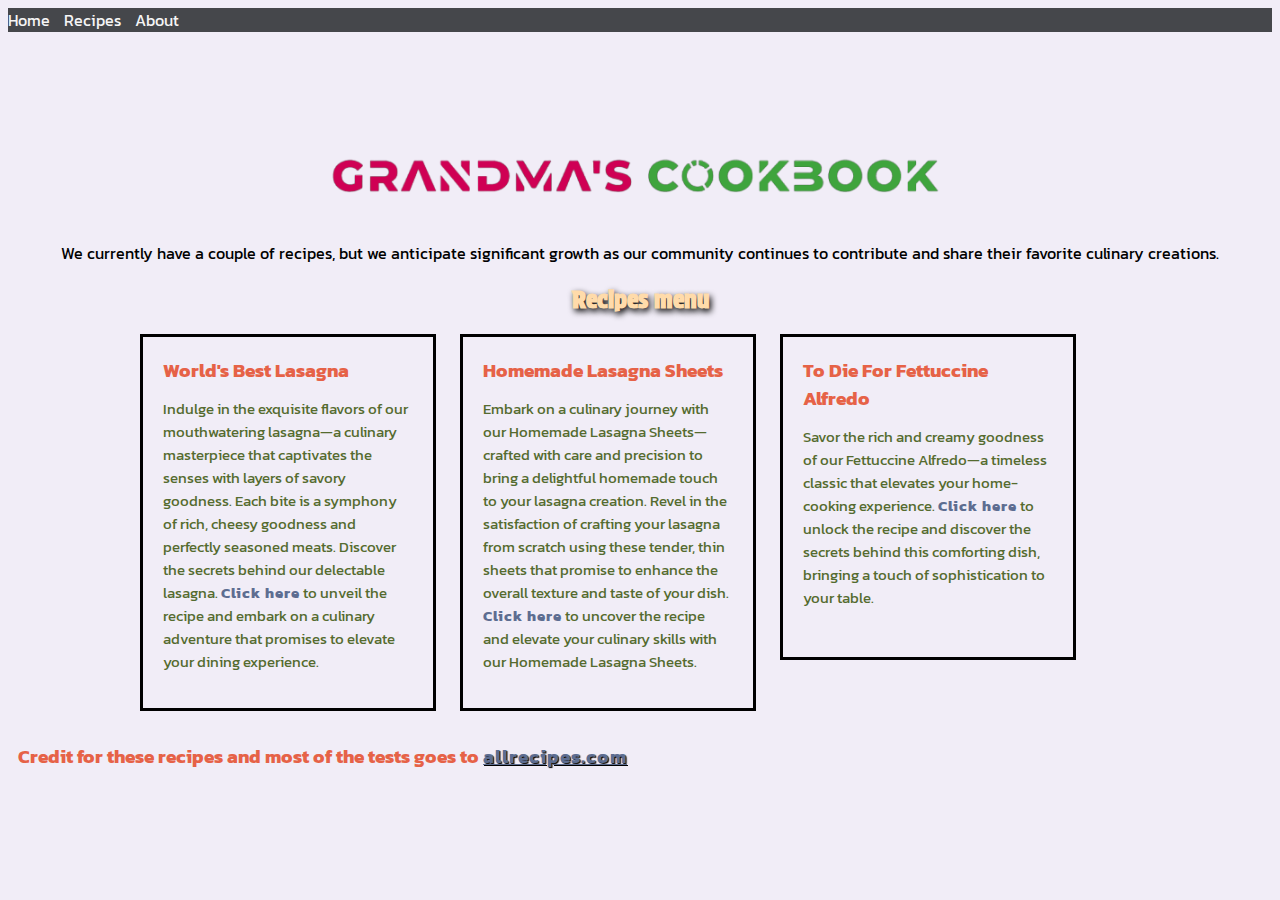
<file: index.html>
<!DOCTYPE html>
<html lang="en">
<head>
    <meta charset="UTF-8">
    <meta name="viewport" content="width=device-width, initial-scale=1.0">
    <link rel="stylesheet" href="./styles.css">
    <title>Odin Recipes</title>
    </head>
<body>
 
    <nav>
        <a href="./index.html" class="menu">Home</a>
        <a href="./index.html" class="menu">Recipes</a>
        <!-- <div class="Desp menu">
            <a href="./recipes/lasagna.html" class="Menu2">World's Best Lasagna</a>
            <a href="./recipes/homemadenoodles.html" class="Menu2">Homemade Lasagna Sheets</a>
            <a href="./recipes/pastalfredo.html" class="Menu2">To Die For Fettuccine Alfredo</a>
        </div> -->
        <a href="https://github.com/MrRawRex/odin-recipes" class="menu">About</a>
    </nav>

    <header>
        <div class="header-container"><img src="./img/header.png" alt="Header Grandmacookbook" id="header-img"></div>
        <p class="recipe header">We currently have a couple of recipes, but we anticipate significant growth as our community continues to contribute and share their favorite culinary creations.</p> 
    </header>
      
    <section>
        <p><h2 id="title-menu">Recipes menu</h2></p>
        <div class="recipes-cards">
            <div class="box-recipe-test">
                <h3>World's Best Lasagna</h3></p>
                <p class="recipe description">Indulge in the exquisite flavors of our mouthwatering lasagna—a culinary masterpiece that captivates the senses with layers of savory goodness. Each bite is a symphony of rich, cheesy goodness and perfectly seasoned meats. Discover the secrets behind our delectable lasagna. <a href="./recipes/lasagna.html" class="text-href">Click here</a> to unveil the recipe and embark on a culinary adventure that promises to elevate your dining experience.</p>
            </div>
            <div class="box-recipe-test">
                <p><h3>Homemade Lasagna Sheets</h3></p>
                <p class="recipe description">Embark on a culinary journey with our Homemade Lasagna Sheets—crafted with care and precision to bring a delightful homemade touch to your lasagna creation. Revel in the satisfaction of crafting your lasagna from scratch using these tender, thin sheets that promise to enhance the overall texture and taste of your dish. <a href="./recipes/homemadenoodles.html" class="text-href">Click here</a> to uncover the recipe and elevate your culinary skills with our Homemade Lasagna Sheets.</p>
            </div>
            <div class="box-recipe-test">
                <p><h3>To Die For Fettuccine Alfredo</h3></p>
                <p class="recipe description">Savor the rich and creamy goodness of our Fettuccine Alfredo—a timeless classic that elevates your home-cooking experience. <a href="./recipes/pastalfredo.html" class="text-href">Click here</a> to unlock the recipe and discover the secrets behind this comforting dish, bringing a touch of sophistication to your table.</p>
            </div>
            
        </div> 
    </section>
    
    <footer>
        <h3 class="footer-text">Credit for these recipes and most of the tests goes to <a href="https://www.allrecipes.com/" class="text-href footer">allrecipes.com</a></h3>
    </footer>


</body>
</file>
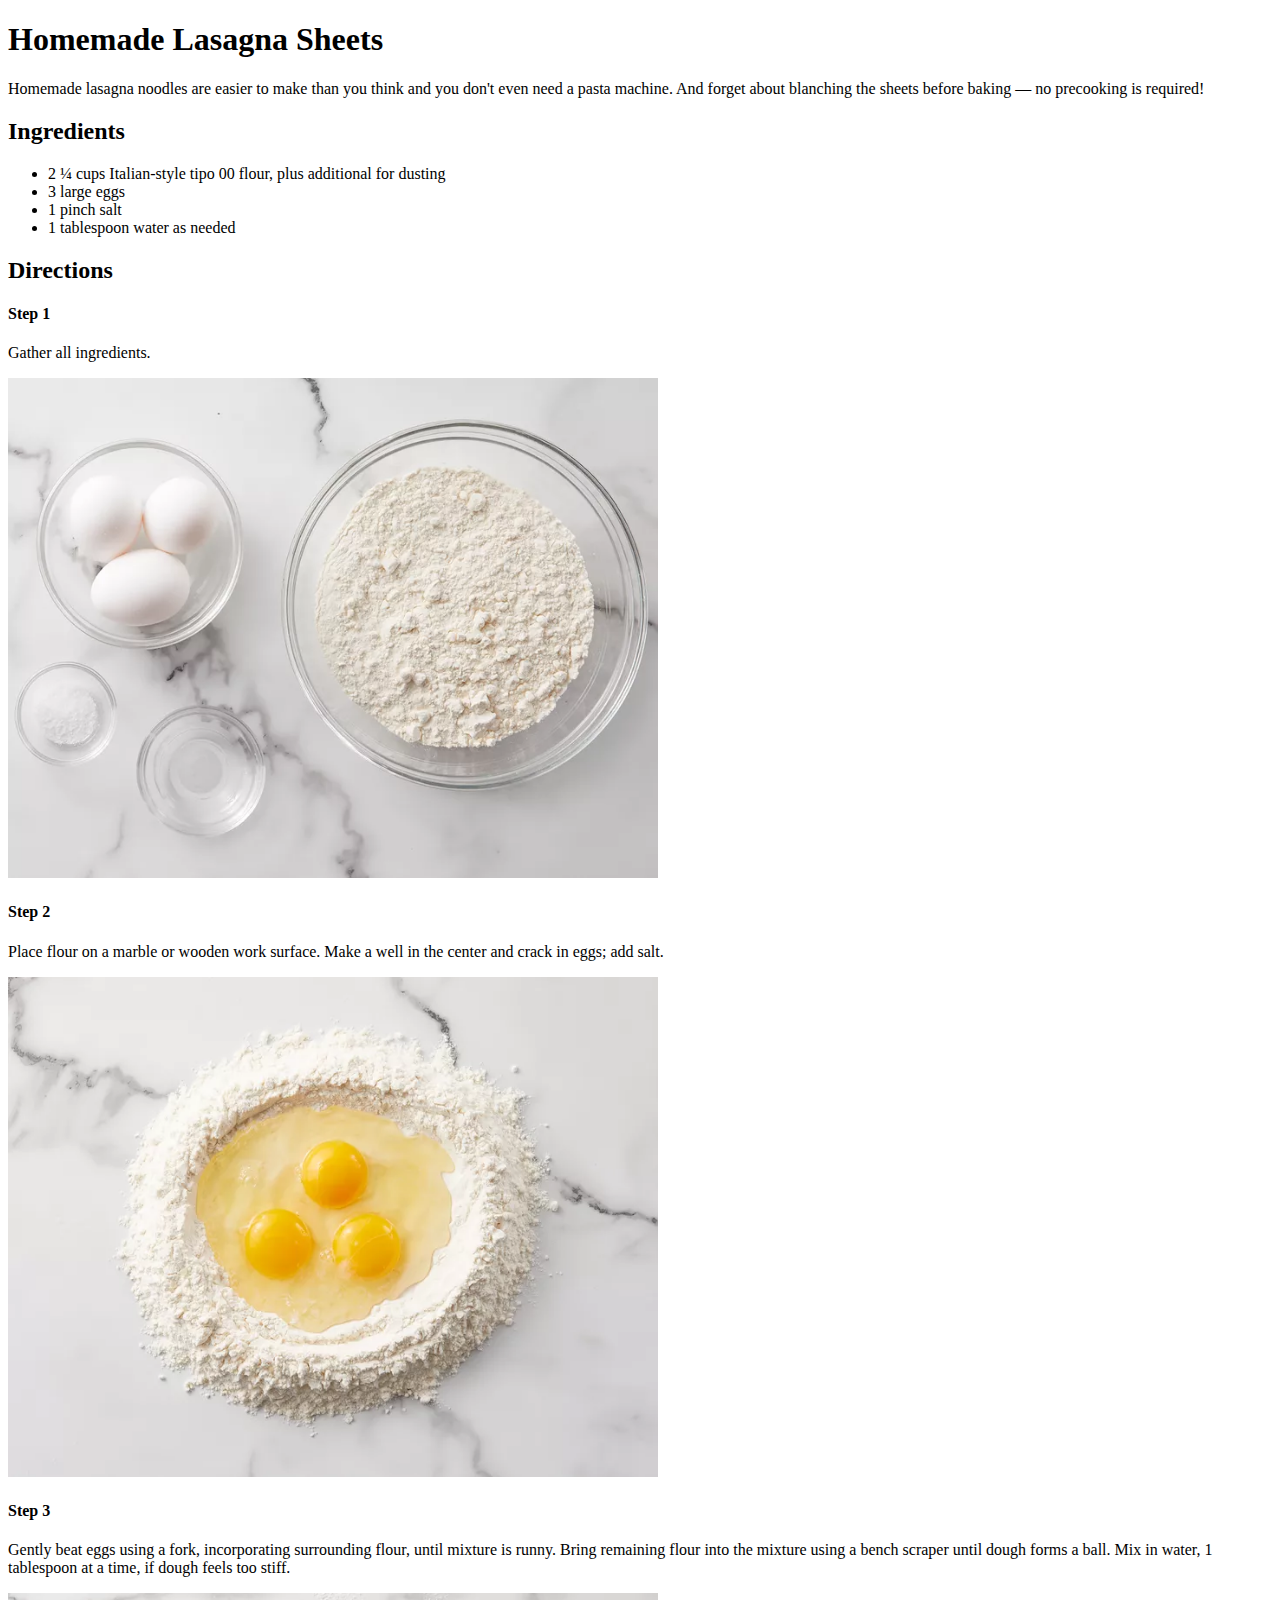
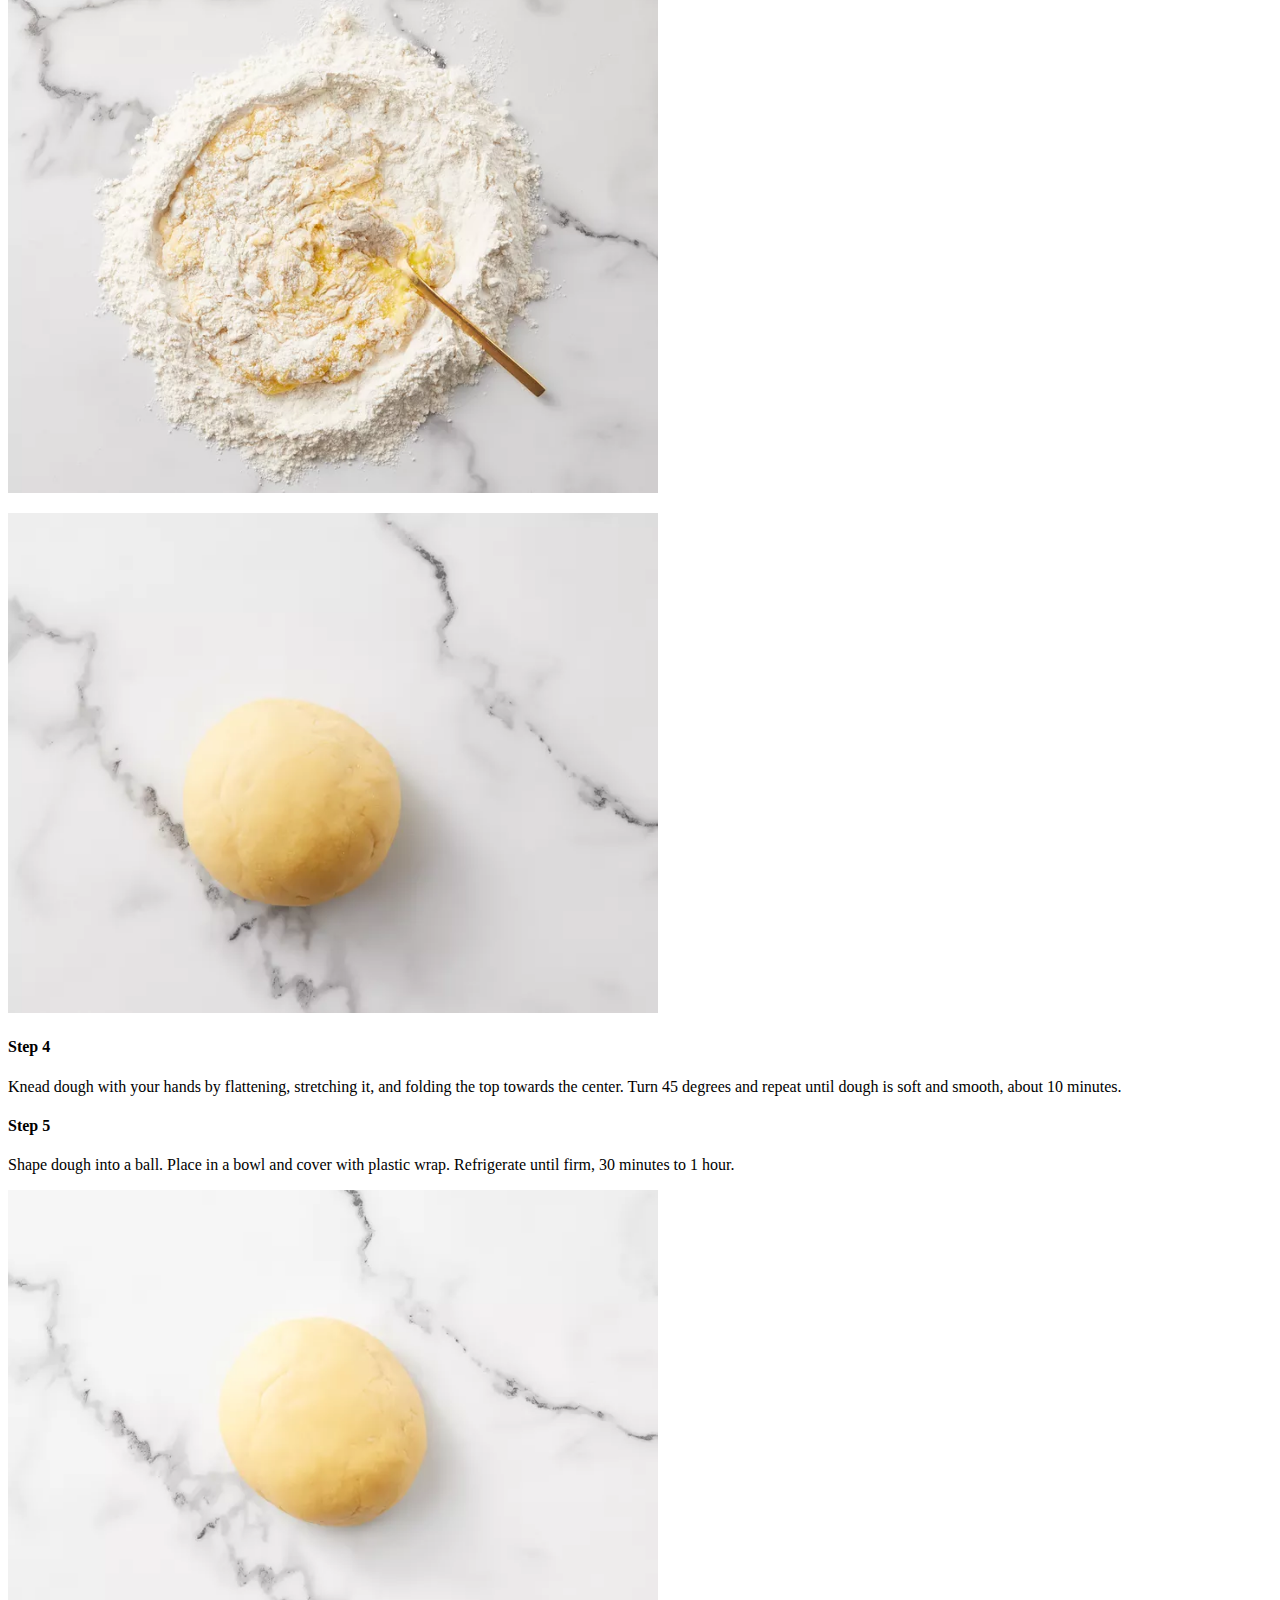
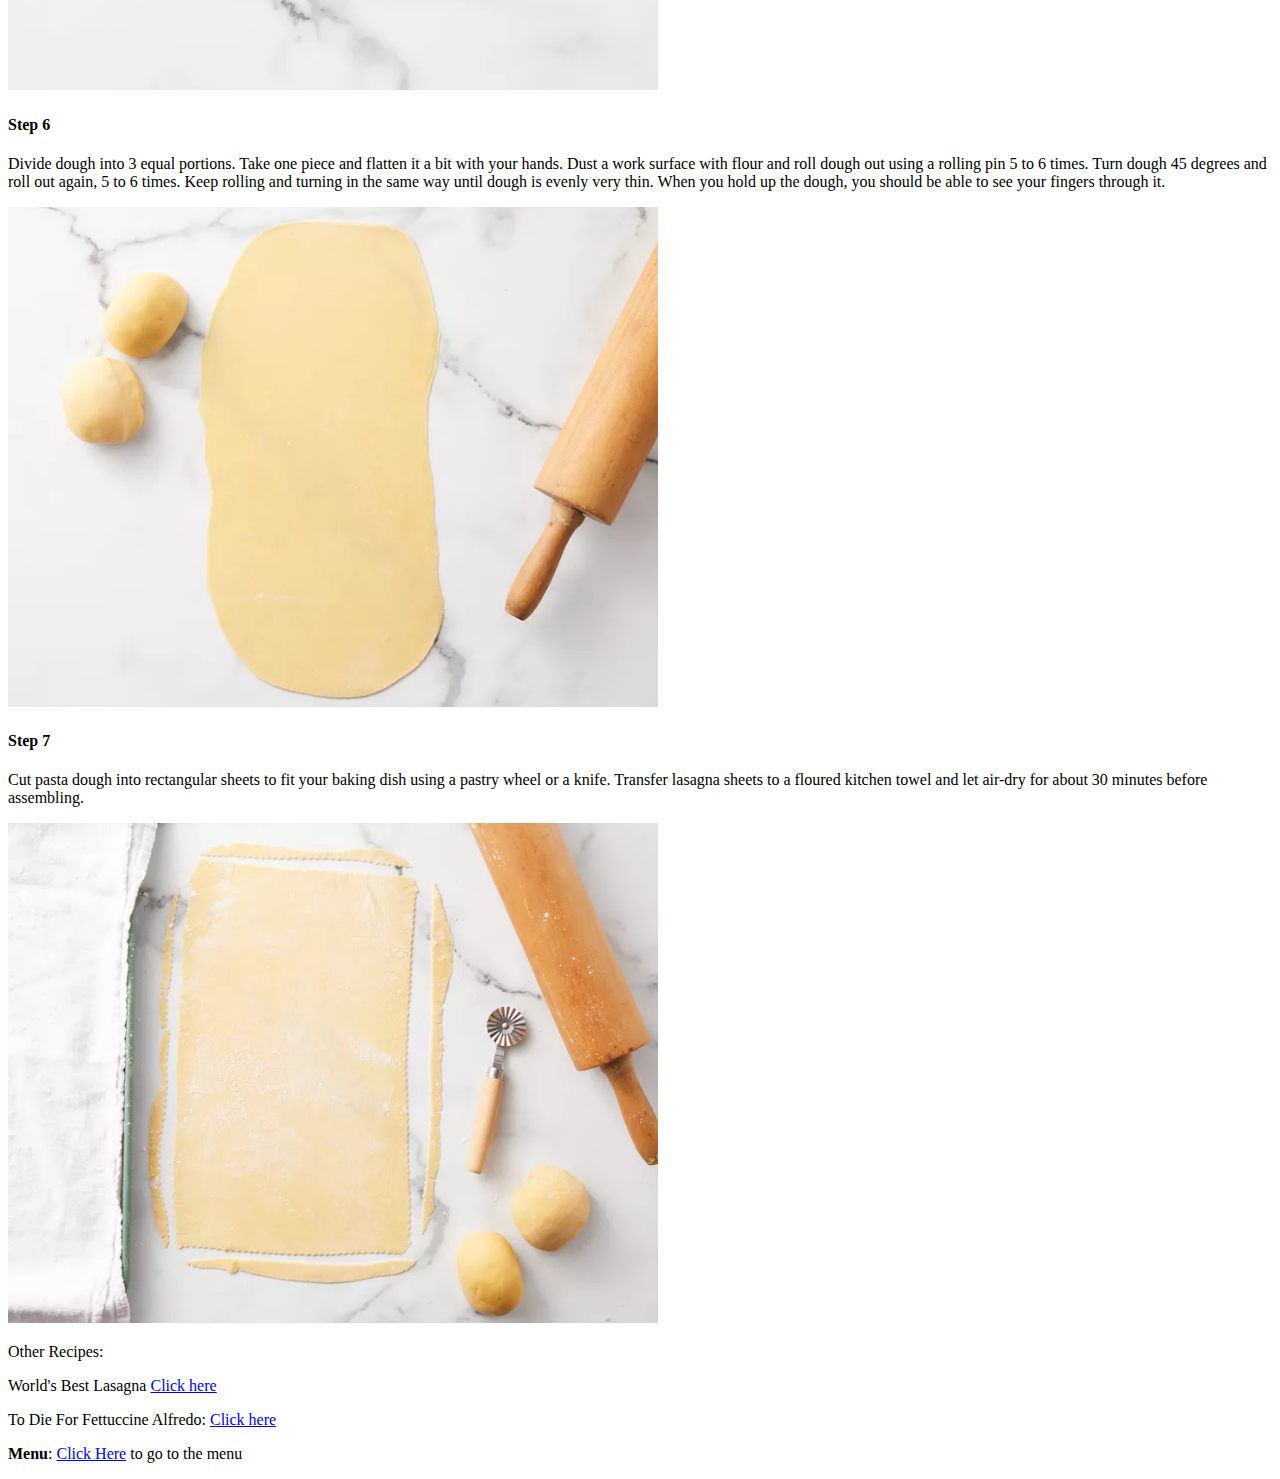
<file: recipes/homemadenoodles.html>
<!DOCTYPE html>
<html lang="en">
<head>
    <meta charset="UTF-8">
    <meta name="viewport" content="width=device-width, initial-scale=1.0">
    <title>homemade noodles</title>
</head>
<body>
    <h1>Homemade Lasagna Sheets</h1>
    <p>Homemade lasagna noodles are easier to make than you think and you don't even need a pasta machine. And forget about blanching the sheets before baking — no precooking is required!</p>

    <p><h2>Ingredients</h2></p>

        <ul>
            <li>2 ¼ cups Italian-style tipo 00 flour, plus additional for dusting</li>
            <li>3 large eggs</li>
            <li>1 pinch salt</li>
            <li>1 tablespoon water as needed</li>
        </ul>

    <h2>Directions</h2>
    
        <p><h4>Step 1</h4></p>
        <p>Gather all ingredients.</p>
        <img src="../img/Noodles/step1.jpg" alt="Image of all ingredient together" height="500" width="650">

        <p><h4>Step 2</h4></p>
        <p>Place flour on a marble or wooden work surface. Make a well in the center and crack in eggs; add salt. </p>
        <img src="../img/Noodles/step2.jpg" alt="Image of Eggs with flour" height="500" width="650">

        <p><h4>Step 3</h4></p>
        <p>Gently beat eggs using a fork, incorporating surrounding flour, until mixture is runny. Bring remaining flour into the mixture using a bench scraper until dough forms a ball. Mix in water, 1 tablespoon at a time, if dough feels too stiff. </p>
        <p><img src="../img/Noodles/step3.jpg" alt="Image of Eggs Mixed with flour" height="500" width="650"></p>
        <p><img src="../img/Noodles/step3_2.jpg" alt=image of dough forms a ball" height="500" width="650"></p>

        <p><h4>Step 4</h4></p>
        <p>Knead dough with your hands by flattening, stretching it, and folding the top towards the center. Turn 45 degrees and repeat until dough is soft and smooth, about 10 minutes. </p>
        
        <p><h4>Step 5</h4></p>
        <p>Shape dough into a ball. Place in a bowl and cover with plastic wrap. Refrigerate until firm, 30 minutes to 1 hour.</p>
        <img src="../img/Noodles/step5.jpg" alt="other imagen of the dough" height="500" width="650">

        <p><h4>Step 6</h4></p>
        <p>Divide dough into 3 equal portions. Take one piece and flatten it a bit with your hands. Dust a work surface with flour and roll dough out using a rolling pin 5 to 6 times. Turn dough 45 degrees and roll out again, 5 to 6 times. Keep rolling and turning in the same way until dough is evenly very thin. When you hold up the dough, you should be able to see your fingers through it. </p>
        <img src="../img/Noodles/step6.jpg" alt="image of the dough flattened" height="500" width="650">

        <p><h4>Step 7</h4></p>
        <p>Cut pasta dough into rectangular sheets to fit your baking dish using a pastry wheel or a knife. Transfer lasagna sheets to a floured kitchen towel and let air-dry for about 30 minutes before assembling. </p>
        <img src="../img/Noodles/step7.jpg" alt="image showing the lasagna sheet finished" height="500" width="650">


    <p>Other Recipes:</p>
    <p>World's Best Lasagna <a href="../recipes/lasagna.html" target="_blank" rel="noopener noreferrer">Click here</a></p>
    <p>To Die For Fettuccine Alfredo: <a href="../recipes/pastalfredo.html" target="_blank" rel="noopener noreferrer">Click here</a></p>
    <p><strong>Menu</strong>: <a href="../index.html">Click Here</a> to go to the menu </p>

</body>
</html>
</file>
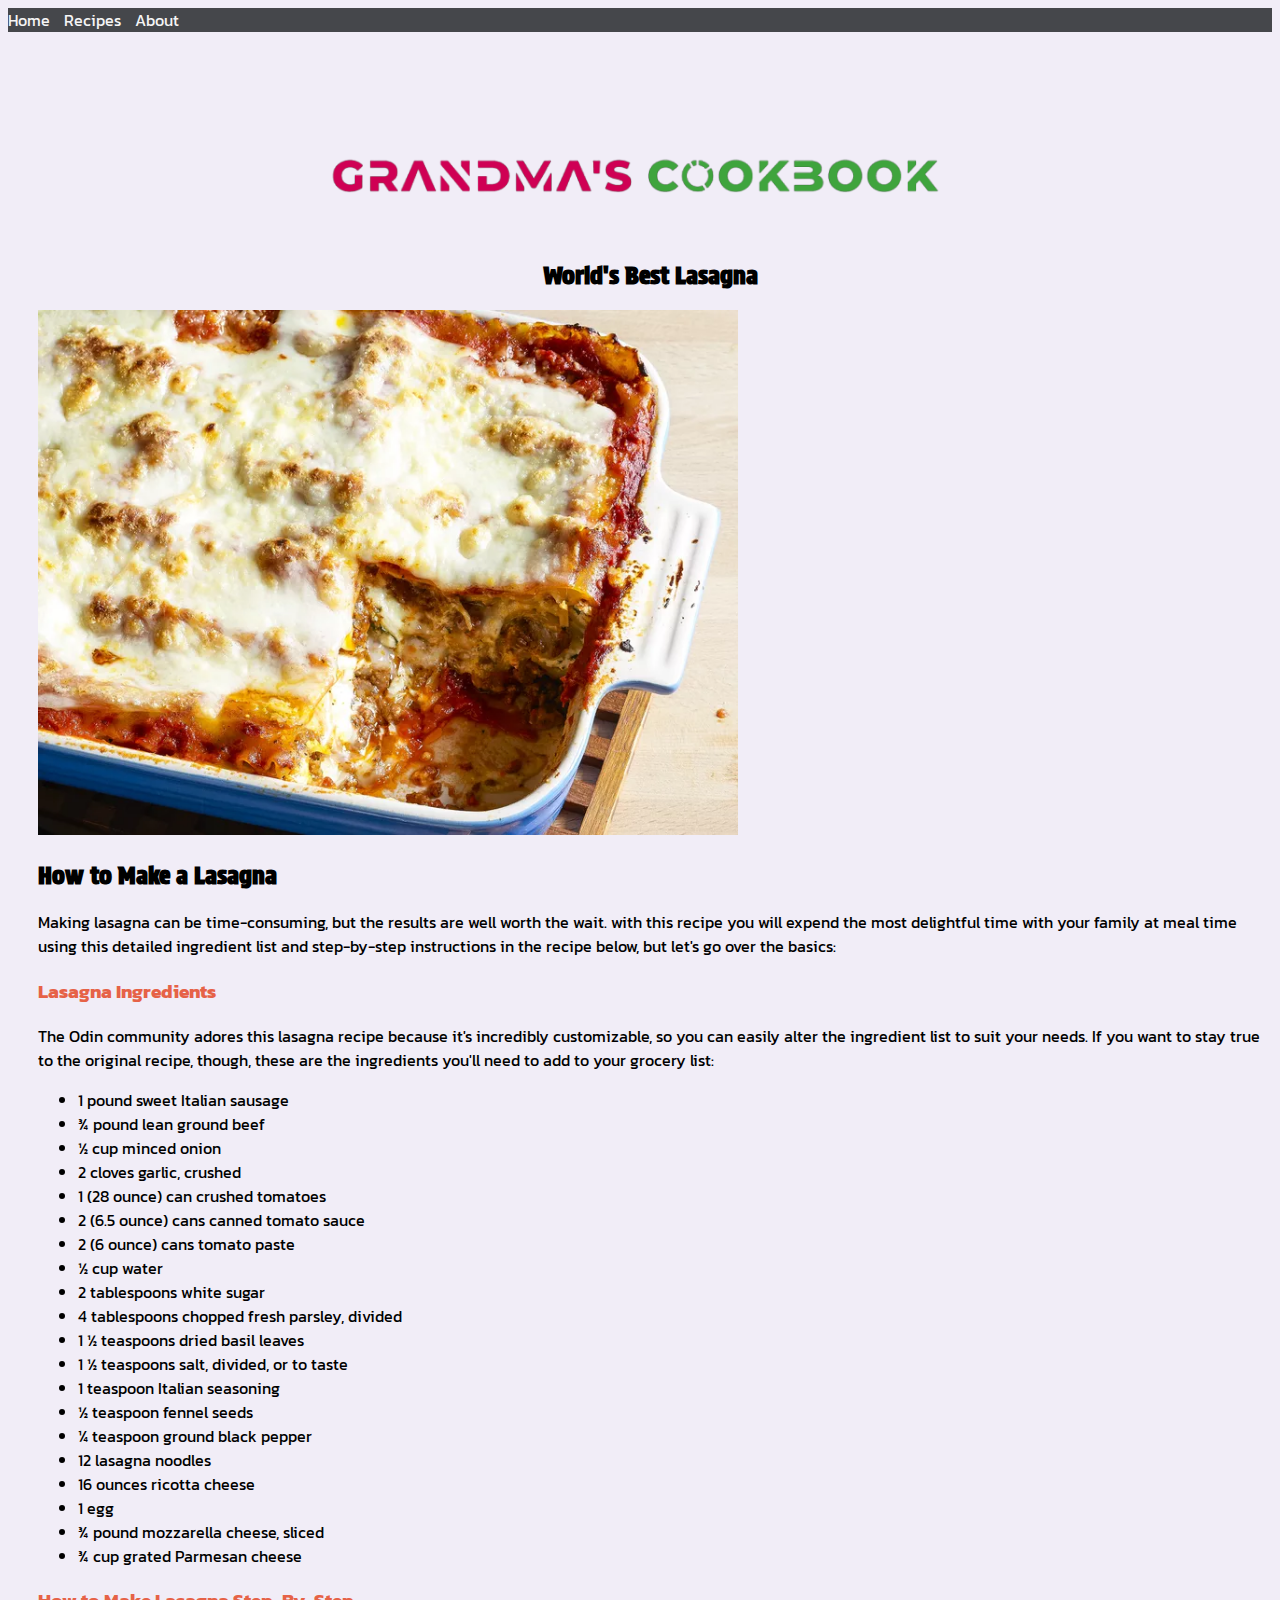
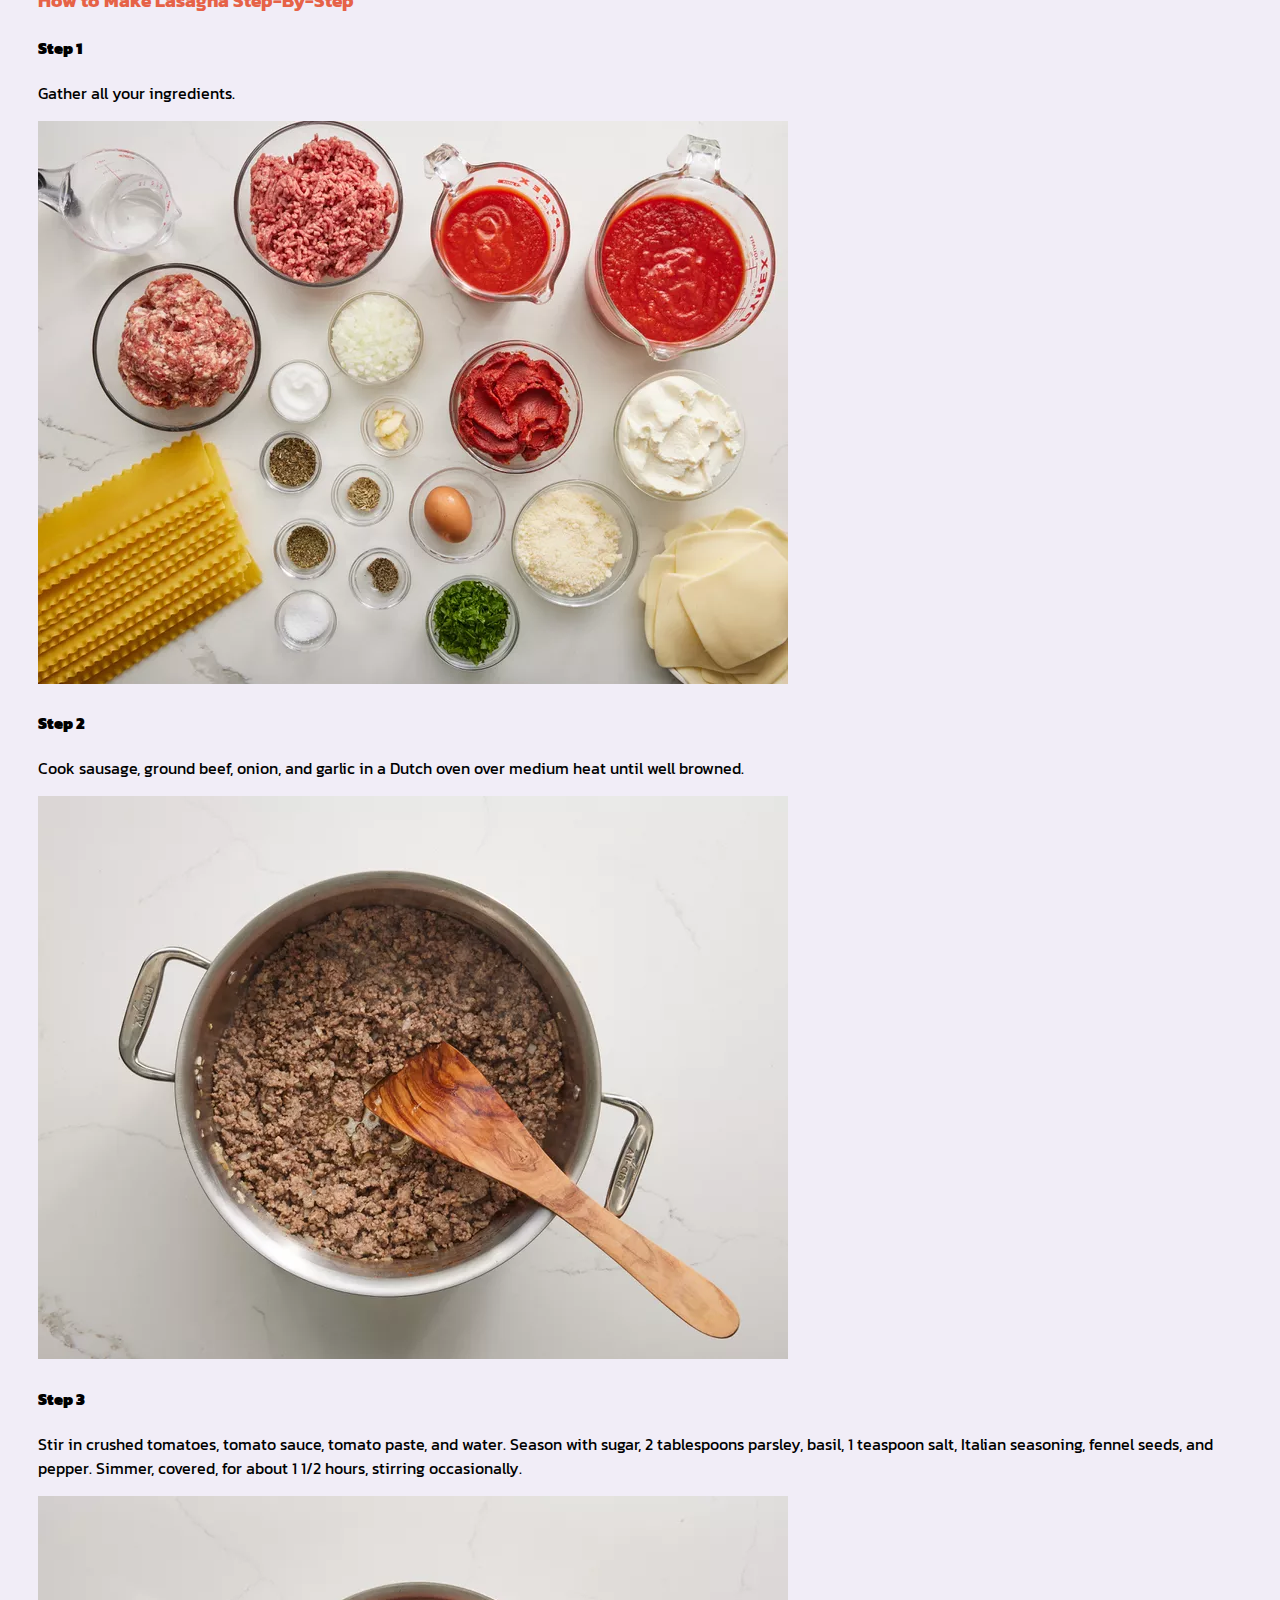
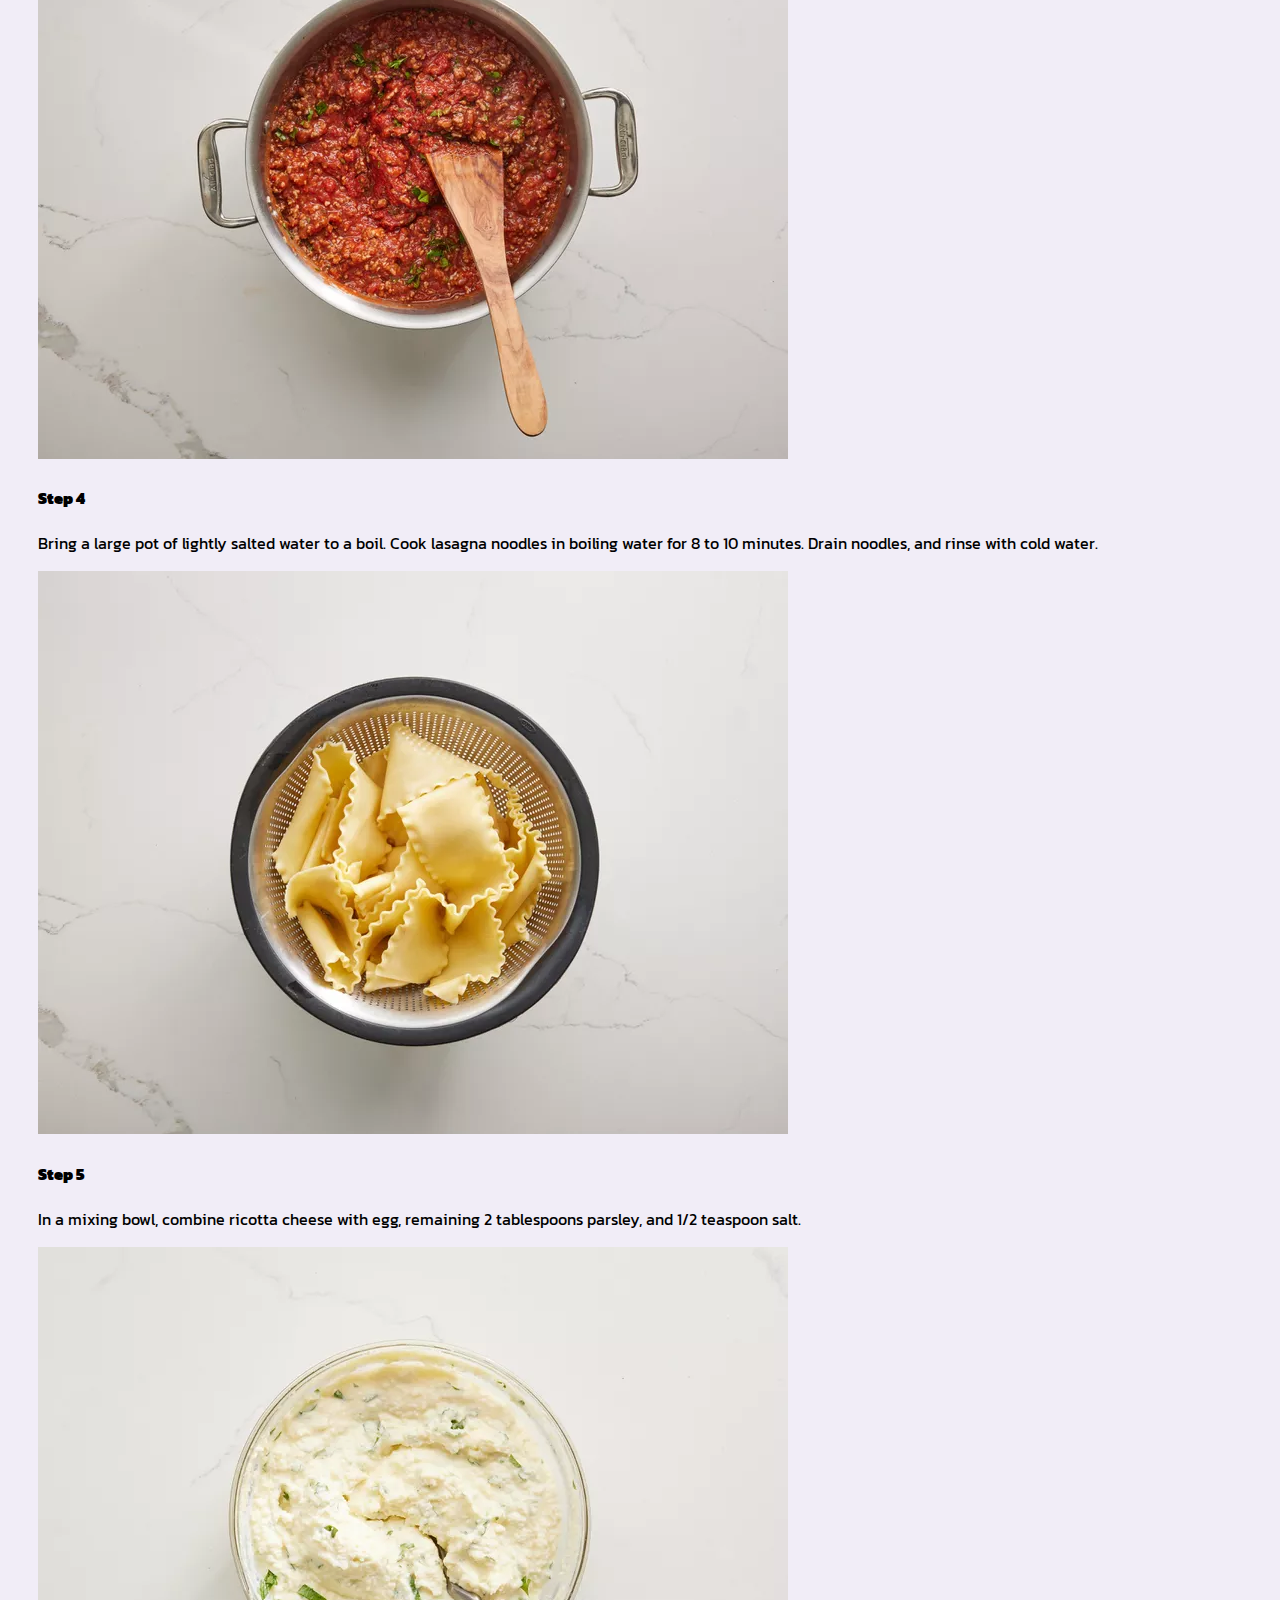
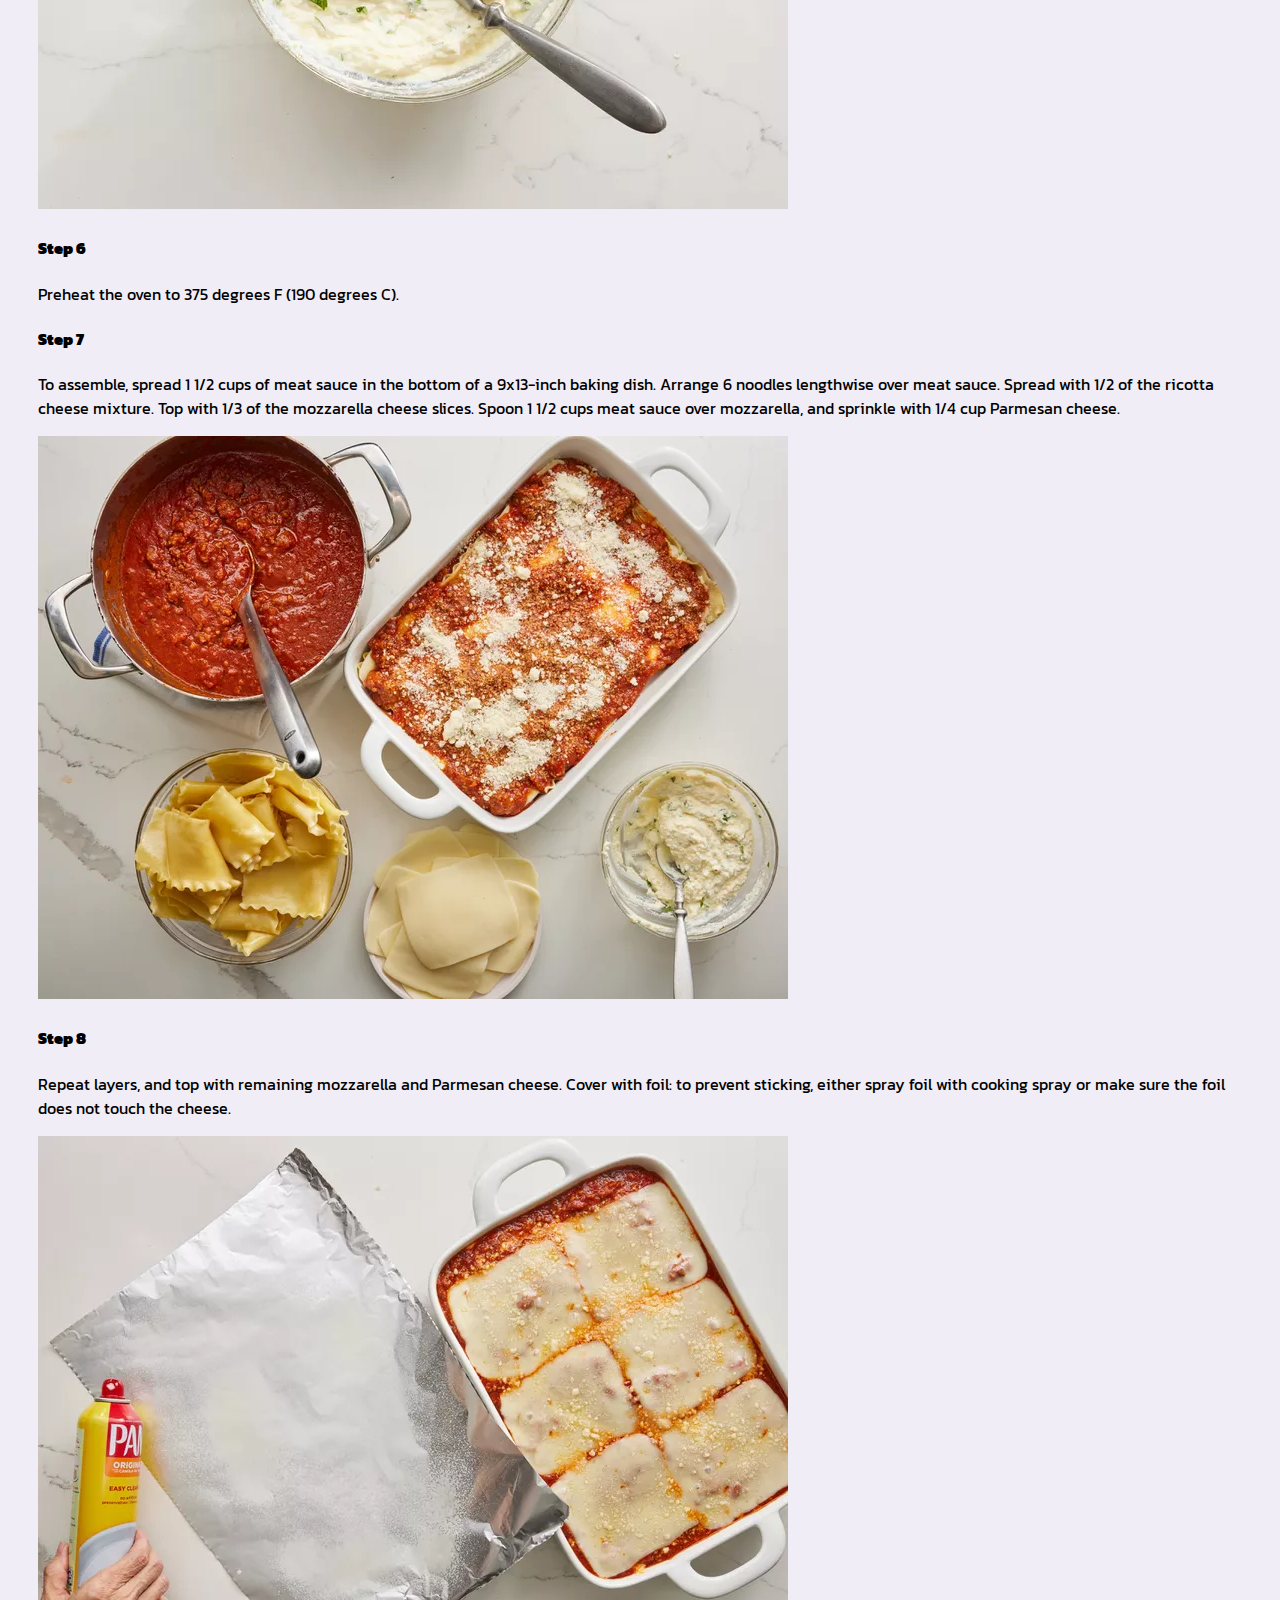
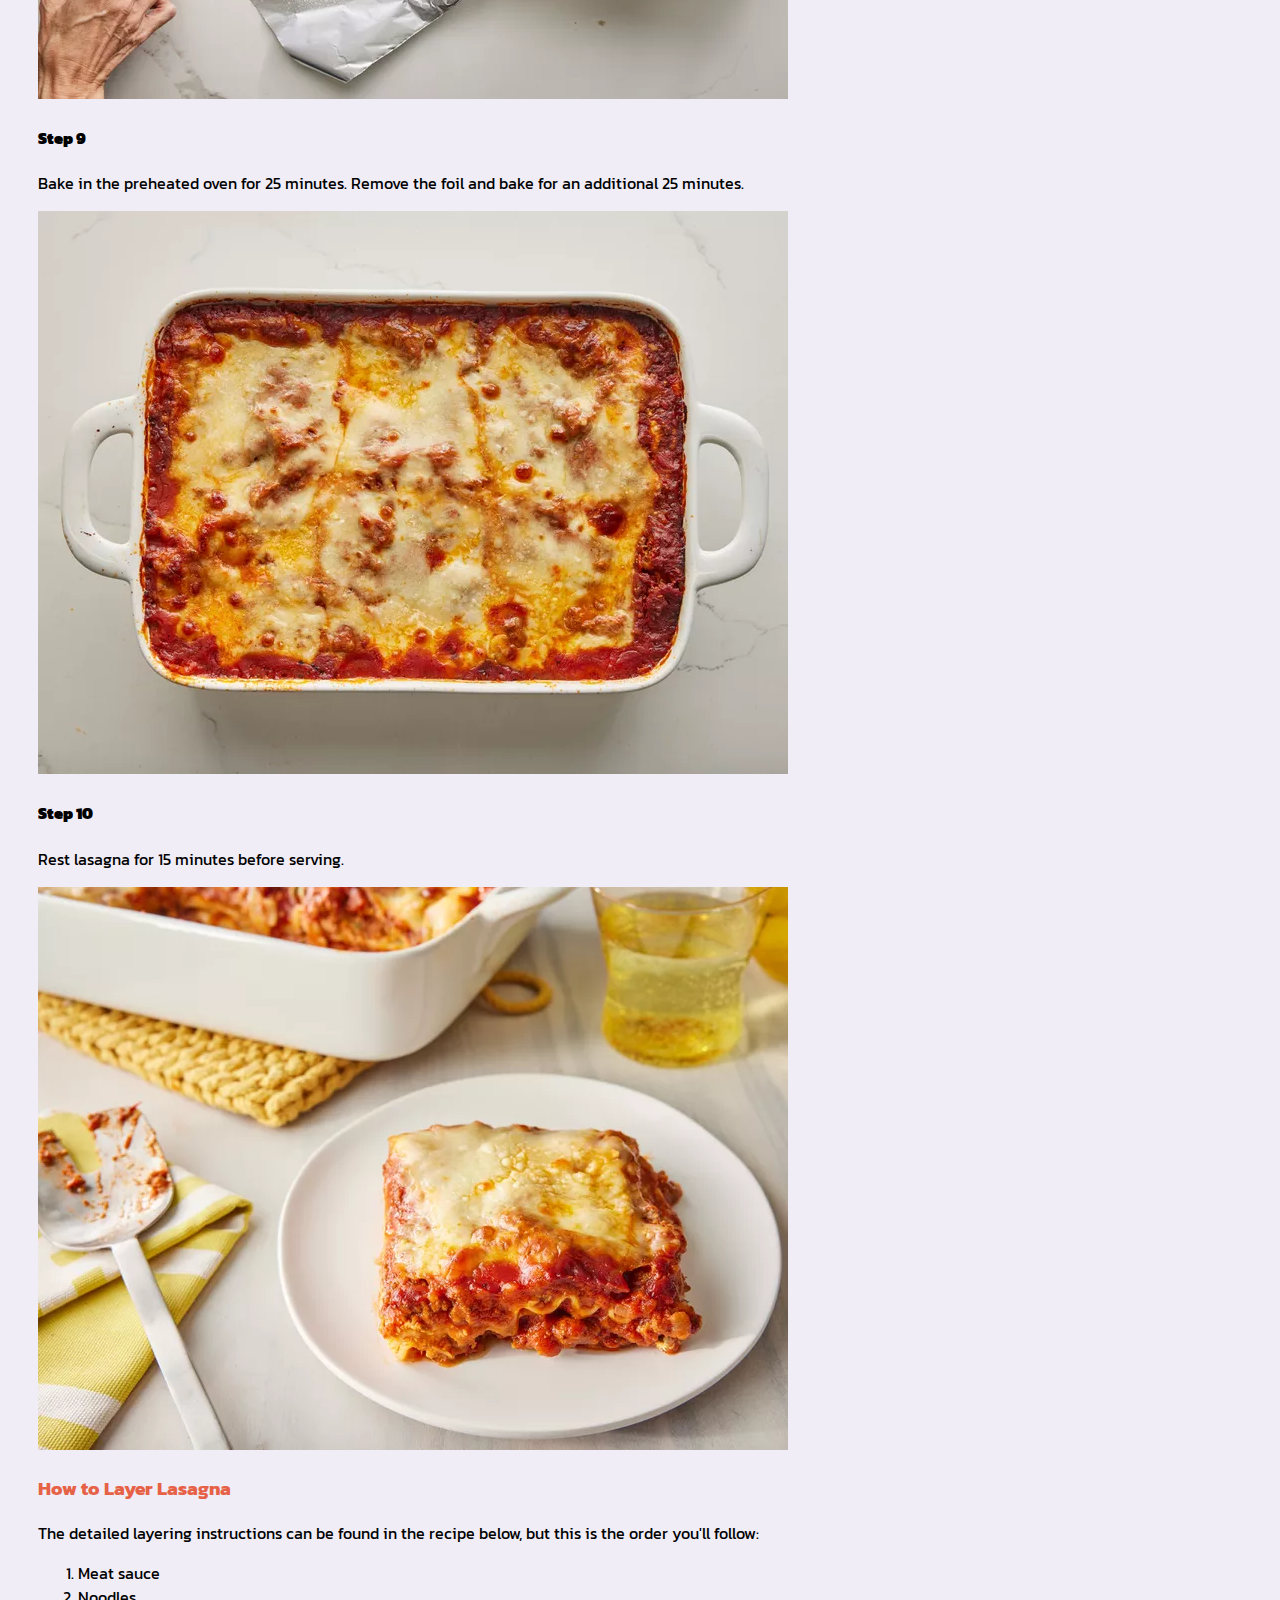
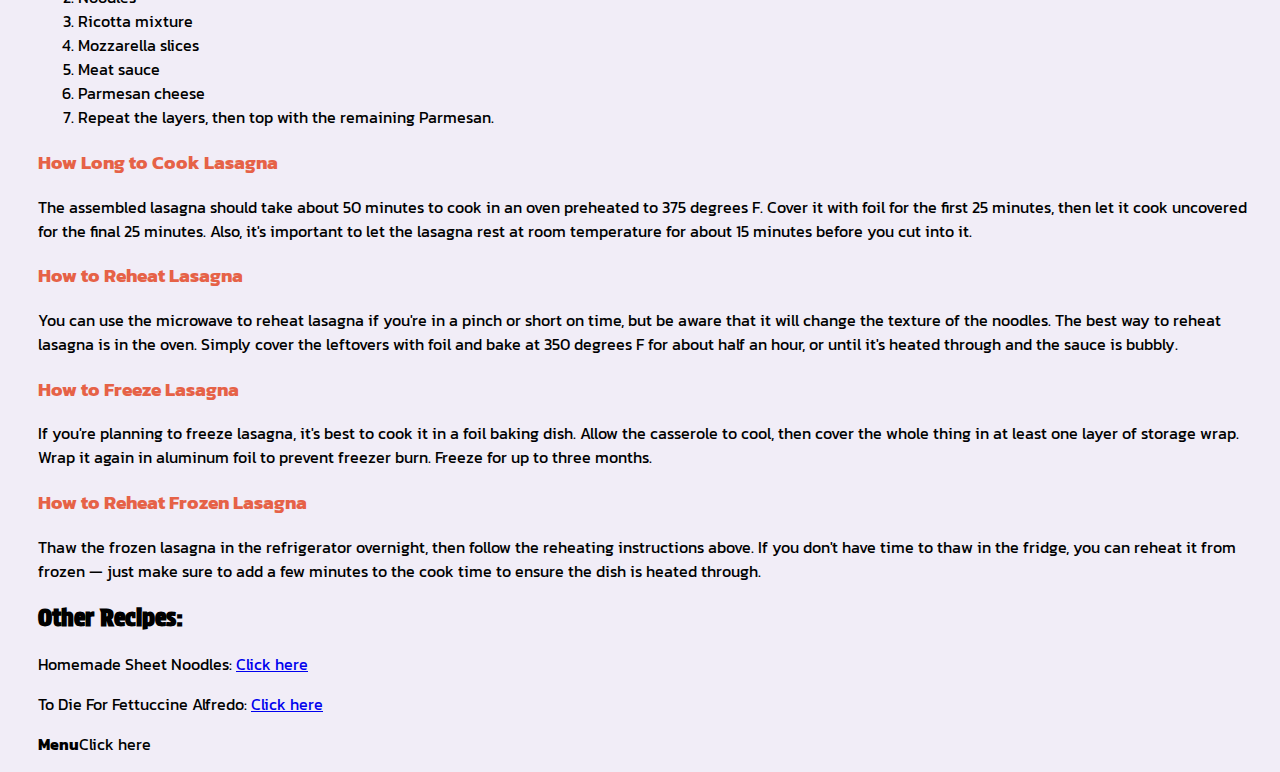
<file: recipes/lasagna.html>
<!DOCTYPE html>
<html lang="en">
<head>
    <meta charset="UTF-8">
    <meta name="viewport" content="width=device-width, initial-scale=1.0">
    <link rel="stylesheet" href="../styles.css">
    <title>Lasagna recipe</title>
</head>
<body>

    <nav>
        <a href="../index.html" class="menu">Home</a>
        <a href="../index.html" class="menu">Recipes</a>
        <!-- <div class="Desp menu">
            <a href="./recipes/lasagna.html" class="Menu2">World's Best Lasagna</a>
            <a href="./recipes/homemadenoodles.html" class="Menu2">Homemade Lasagna Sheets</a>
            <a href="./recipes/pastalfredo.html" class="Menu2">To Die For Fettuccine Alfredo</a>
        </div> -->
        <a href="https://github.com/MrRawRex/odin-recipes" class="menu">About</a>
    </nav>

    <header>
        <div class="header-container"><img src="../img/header.png" alt="Header Grandmacookbook" id="header-img"></div>
    </header>

    <section class="article-lasagna-container">
        
        <div class="article-lasagna-header">
            <h2 id="lasagna-title">World's Best Lasagna</h2>

         <img class="lasagna img" id="lasagna-img-finished" src="../img/Lasagna/header.jpg" alt="delicious lasagna image">
   
         <p><h2>How to Make a Lasagna</h2></p>
         <p>Making lasagna can be time-consuming, but the results are well worth the wait. with this recipe you will expend the most delightful time with your family at meal time using this detailed ingredient list and step-by-step instructions in the recipe below, but let's go over the basics: </p>
        </div>
  
        <div class="article-lasagna-ingredients">
            <p><h3>Lasagna Ingredients</h3></p>
            <p>The Odin community adores this lasagna recipe because it's incredibly customizable, so you can easily alter the ingredient list to suit your needs. If you want to stay true to the original recipe, though, these are the ingredients you'll need to add to your grocery list: </p>
            
            <ul>
                <li>1 pound sweet Italian sausage</li>
                <li>¾ pound lean ground beef</li>
                <li>½ cup minced onion</li>
                <li>2 cloves garlic, crushed</li>
                <li>1 (28 ounce) can crushed tomatoes</li>
                <li>2 (6.5 ounce) cans canned tomato sauce</li>
                <li>2 (6 ounce) cans tomato paste</li>
                <li>½ cup water</li>
                <li>2 tablespoons white sugar</li>
                <li>4 tablespoons chopped fresh parsley, divided</li>
                <li>1 ½ teaspoons dried basil leaves</li>
                <li>1 ½ teaspoons salt, divided, or to taste</li>
                <li>1 teaspoon Italian seasoning</li>
                <li>½ teaspoon fennel seeds</li>
                <li>¼ teaspoon ground black pepper</li>
                <li>12 lasagna noodles</li>
                <li>16 ounces ricotta cheese</li>
                <li>1 egg</li>
                <li>¾ pound mozzarella cheese, sliced</li>
                <li>¾ cup grated Parmesan cheese</li>
            </ul>
        </div>

       <div class="article-lasagna-steps">
         <p><h3>How to Make Lasagna Step-By-Step</h3></p>
         <p><h4><strong>Step 1</strong></h4></p>
         <p>Gather all your ingredients. </p>
         <img src="../img/Lasagna/step1.jgp" alt="Image of all ingredient together" height="500" width="650">
      
         <p><h4><strong>Step 2</strong></h4></p>
         <p>Cook sausage, ground beef, onion, and garlic in a Dutch oven over medium heat until well browned. </p>
         <img src="../img/Lasagna/step2.jpg" alt="brown ground beef" height="500" width="650">
   
         <p><h4><strong>Step 3</strong></h4></p>
         <p>Stir in crushed tomatoes, tomato sauce, tomato paste, and water. Season with sugar, 2 tablespoons parsley, basil, 1 teaspoon salt, Italian seasoning, fennel seeds, and pepper. Simmer, covered, for about 1 1/2 hours, stirring occasionally. </p>
         <img src="../img/Lasagna/step3.jpg" alt="Photo of the salsa" height="500" width="650">
   
         <p><h4><strong>Step 4</strong></h4></p>
         <p>Bring a large pot of lightly salted water to a boil. Cook lasagna noodles in boiling water for 8 to 10 minutes. Drain noodles, and rinse with cold water. </p>
         <img src="../img/Lasagna/step4.jpg" alt="image of the noodles" height="500" width="650">
   
         <p><h4><strong>Step 5</strong></h4></p>
         <p>In a mixing bowl, combine ricotta cheese with egg, remaining 2 tablespoons parsley, and 1/2 teaspoon salt. </p>
         <img src="../img/Lasagna/step5.jpg" alt="Mix of Egg with ricotta cheese" height="500" width="650">
   
         <p><h4><strong>Step 6</strong></h4></p>
         <p>Preheat the oven to 375 degrees F (190 degrees C). </p>
   
         <p><h4><strong>Step 7</strong></h4></p>
         <p>To assemble, spread 1 1/2 cups of meat sauce in the bottom of a 9x13-inch baking dish. Arrange 6 noodles lengthwise over meat sauce. Spread with 1/2 of the ricotta cheese mixture. Top with 1/3 of the mozzarella cheese slices. Spoon 1 1/2 cups meat sauce over mozzarella, and sprinkle with 1/4 cup Parmesan cheese. </p>
         <img src="../img/Lasagna/step7.jpg" alt="Example of lasagna assembled" height="500" width="650">
   
         <p><h4><strong>Step 8</strong></h4></p>
         <p>Repeat layers, and top with remaining mozzarella and Parmesan cheese. Cover with foil: to prevent sticking, either spray foil with cooking spray or make sure the foil does not touch the cheese. </p>
         <img src="../img/Lasagna/step8.jpg" alt="oil the aluminum" height="500" width="650">
   
         <p><h4><strong>Step 9</strong></h4></p>
         <p>Bake in the preheated oven for 25 minutes. Remove the foil and bake for an additional 25 minutes. </p>
         <img src="../img/Lasagna/step9.jpg" alt="finished lasagna" height="500" width="650">
   
         <p><h4><strong>Step 10</strong></h4></p>
         <p>Rest lasagna for 15 minutes before serving. </p>
         <img src="../img/Lasagna/step10.jpg" alt="lasagna served" height="500" width="650">
       </div>
   
       <div class="article-lasagna-how-to-layer">
        <p><h3> How to Layer Lasagna</h3></p>
       <p>The detailed layering instructions can be found in the recipe below, but this is the order you'll follow: </p>
   
            <ol>
                <li>Meat sauce</li>
                       <li>Noodles</li>
                       <li>Ricotta mixture</li>
                       <li>Mozzarella slices</li>
                       <li>Meat sauce</li>
                       <li>Parmesan cheese</li>
                       <li>Repeat the layers, then top with the remaining Parmesan.</li>
            </ol>
       </div>
   
       <div class="article-lasagna-tips">
         <p><h3>How Long to Cook Lasagna</h3></p>
         <p>The assembled lasagna should take about 50 minutes to cook in an oven preheated to 375 degrees F. Cover it with foil for the first 25 minutes, then let it cook uncovered for the final 25 minutes. Also, it's important to let the lasagna rest at room temperature for about 15 minutes before you cut into it. </p>
   
         <p><h3>How to Reheat Lasagna</h3></p>
         <p>You can use the microwave to reheat lasagna if you're in a pinch or short on time, but be aware that it will change the texture of the noodles. The best way to reheat lasagna is in the oven. Simply cover the leftovers with foil and bake at 350 degrees F for about half an hour, or until it's heated through and the sauce is bubbly. </p>
   
         <p><h3>How to Freeze Lasagna </h3></p>
         <p>If you're planning to freeze lasagna, it's best to cook it in a foil baking dish. Allow the casserole to cool, then cover the whole thing in at least one layer of storage wrap. Wrap it again in aluminum foil to prevent freezer burn. Freeze for up to three months. </p>
   
         <p><h3>How to Reheat Frozen Lasagna </h3></p>
         <p>Thaw the frozen lasagna in the refrigerator overnight, then follow the reheating instructions above. If you don't have time to thaw in the fridge, you can reheat it from frozen — just make sure to add a few minutes to the cook time to ensure the dish is heated through. </p>
   
       </div>    
   
       <h2>Other Recipes:</h2>
       <p>Homemade Sheet Noodles: <a href="../recipes/homemadenoodles.html" target="_blank" rel="noopener noreferrer">Click here</a></p>
       <p>To Die For Fettuccine Alfredo: <a href="../recipes/pastalfredo.html" target="_blank" rel="noopener noreferrer">Click here</a></p>
       <p><strong>Menu</strong><a href="../index.html"></a>Click here</p>
    </section>
</body>
</html>
</file>
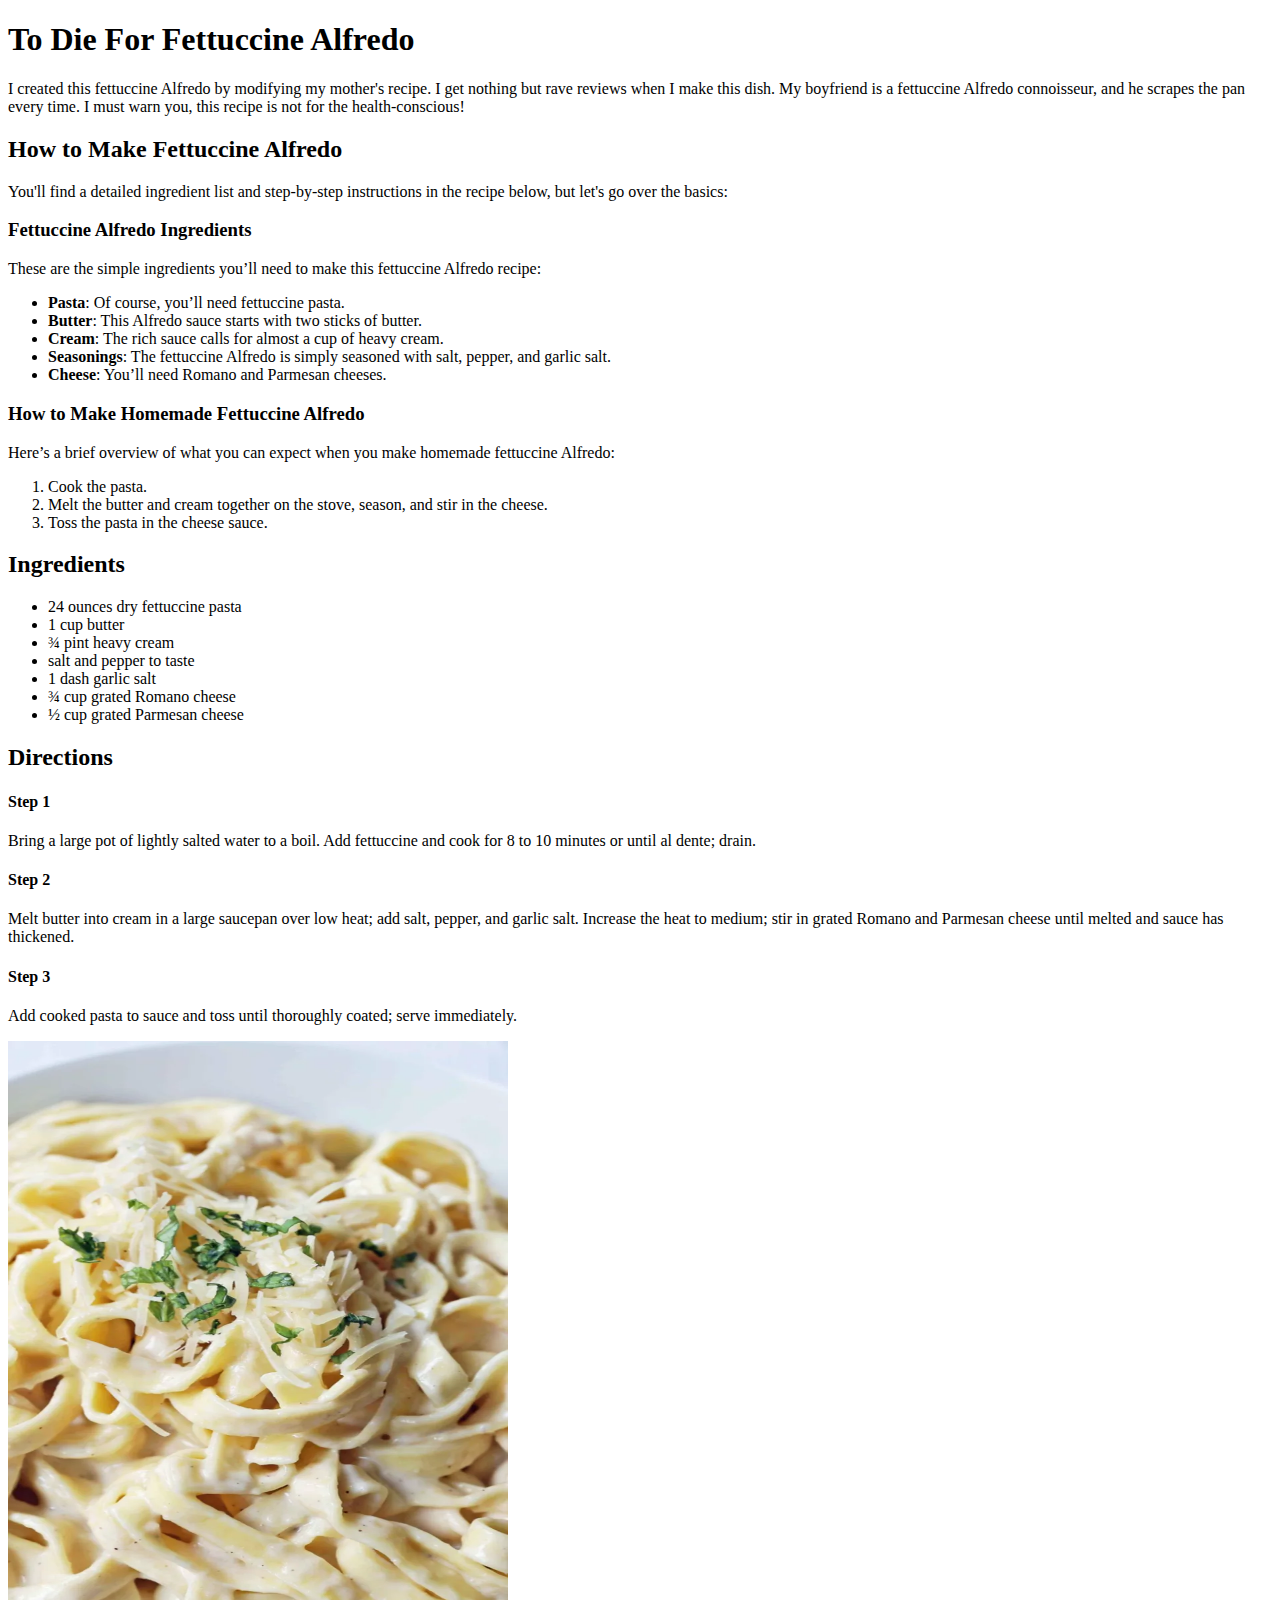
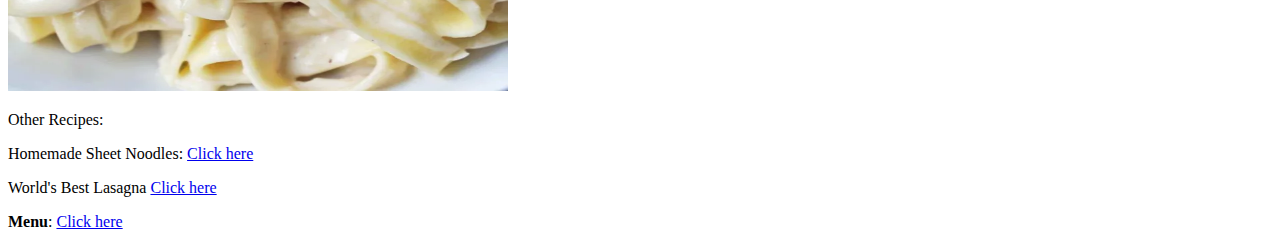
<file: recipes/pastalfredo.html>
<!DOCTYPE html>
<html lang="en">
<head>
    <meta charset="UTF-8">
    <meta name="viewport" content="width=device-width, initial-scale=1.0">
    <title>​​Fettuccine Alfredo Recipe</title>
</head>
<body>
    
    <p><h1>To Die For Fettuccine Alfredo</h1></p>
    <p>I created this fettuccine Alfredo by modifying my mother's recipe. I get nothing but rave reviews when I make this dish. My boyfriend is a fettuccine Alfredo connoisseur, and he scrapes the pan every time. I must warn you, this recipe is not for the health-conscious!</p>

    <p><h2>How to Make ​​Fettuccine Alfredo</h2></p>
    <p>You'll find a detailed ingredient list and step-by-step instructions in the recipe below, but let's go over the basics:</p>

    <h3>Fettuccine Alfredo Ingredients</h3>
    <p>These are the simple ingredients you’ll need to make this fettuccine Alfredo recipe:  </p>

     <ul>      
         <li><strong>Pasta</strong>: Of course, you’ll need fettuccine pasta. </li>
         <li><strong>Butter</strong>: This Alfredo sauce starts with two sticks of butter. </li>
         <li><strong>Cream</strong>: The rich sauce calls for almost a cup of heavy cream. </li>
         <li><strong>Seasonings</strong>: The fettuccine Alfredo is simply seasoned with salt, pepper, and garlic salt.</li>
         <li><strong>Cheese</strong>: You’ll need Romano and Parmesan cheeses. </li>
     </ul>

    <p><h3>How to Make Homemade ​​Fettuccine Alfredo</h3></p>
    <p>Here’s a brief overview of what you can expect when you make homemade fettuccine Alfredo: </p>

     <ol>
          <li>Cook the pasta.</li>
          <li>Melt the butter and cream together on the stove, season, and stir in the cheese.</li>
          <li>Toss the pasta in the cheese sauce. </li>
     </ol>

    <p><h2>Ingredients</h2></p>

     <ul>
          <li>24 ounces dry fettuccine pasta</li>
          <li>1 cup butter</li>
          <li>¾ pint heavy cream</li>
          <li>salt and pepper to taste</li>
          <li>1 dash garlic salt</li>
          <li>¾ cup grated Romano cheese</li>
          <li>½ cup grated Parmesan cheese</li>
     </ul>

    <p><h2>Directions</h2></p>

     <p><h4>Step 1</h4></p>
     <p>Bring a large pot of lightly salted water to a boil. Add fettuccine and cook for 8 to 10 minutes or until al dente; drain. </p>

     <p><h4>Step 2</h4></p>
     <p>Melt butter into cream in a large saucepan over low heat; add salt, pepper, and garlic salt. Increase the heat to medium; stir in grated Romano and Parmesan cheese until melted and sauce has thickened. </p>

     <p><h4>Step 3</h4></p>
     <p>Add cooked pasta to sauce and toss until thoroughly coated; serve immediately. </p>
     <img src="../img/pasta.jpg" alt="image of pasta alfredo" height="650" width="500">

    <p>Other Recipes:</p>
     <p>Homemade Sheet Noodles: <a href="../recipes/homemadenoodles.html" target="_blank" rel="noopener noreferrer">Click here</a></p>
     <p>World's Best Lasagna <a href="../recipes/lasagna.html" target="_blank" rel="noopener noreferrer">Click here</a></p>
    <p><strong>Menu</strong>: <a href="../index.html">Click here</a>
</body>
</html>
</file>
<file: styles.css>
@import url('https://fonts.googleapis.com/css2?family=Kanit&display=swap');
@import url('https://fonts.googleapis.com/css2?family=Protest+Strike&display=swap');

            /* General Styles Sheet */

 * {
     background-color:rgb(241, 237, 247);
     font-family: 'Kanit', sans-serif;    
     
   }

 nav,
 .menu {
     background-color: rgb(69, 71, 75);
     
    }

  .menu {
     color: whitesmoke;
     text-decoration: none;
     display: inline-block;
     margin-right: 10px;
    
    }

 .header.container{
    width: 100%;
 }

 img#header-img {
     display: block;
     height: auto;
     width: 1000px;
     max-width: 100%;  
     margin-left: auto;
     margin-right: auto;
     margin-bottom: -9%;
    }

 .recipe.header {
     text-align: center;
     margin-top: auto;
     margin-left: auto;
     margin-right: auto;
 }

 .text-href {
     text-decoration: none;
     color: rgb(93, 109, 145);
     font-weight: bold;
     letter-spacing: 1px;
}

                /* Titles */

 h2 {
     font-family: 'Protest Strike', Arial, Helvetica, sans-serif;
    }
 h2#lasagna-title {
     text-align: center;
 }   

 h3 {
     color: rgb(230, 98, 71);
     text-align: left;
     justify-self: left;   

}            
                


            /* Landing Page */  

 #title-menu {
     color: rgb(255, 219, 170);
     text-shadow: 2px 3px 6px black;
     font-weight: 600;
     text-align: center;
    }

 .box-recipe-test {
     display: inline-block;
     vertical-align: top;
     width: 250px;
     margin-right: 20px;
     border: 3px solid black;
     padding: 20px;
     block-size: 100%;
     margin-bottom: 2px;
     min-height: 300px;
     max-height: 500px;
     padding-block-start: 0px;
    }

 .recipes-cards {
     
     max-width: 100%; 
     width: 1000px;
     margin-right: auto;
     margin-left: auto;   
    }

 .recipe.description {
     color : rgb(85, 107, 47);  
     margin-top: -5px;
     font-size: 15px;
    }

 .footer-text {
     padding: 10px;

 }

    .text-href.footer {
        text-decoration: underline;
        text-shadow: 1px 1px 1px black;
}
            /* Lasagna Recipe */

 .article-lasagna-container {
     margin-left: 30px;
     padding-right: 10px;
    }

 .article-lasagna-steps img {
    height: auto;
    width: auto;
    max-width: 100%;
 }

 #lasagna-img-finished{
    max-width: 100%;
    min-width: 200px;
    height: auto;
    width: 700px; 
 }
</file>
